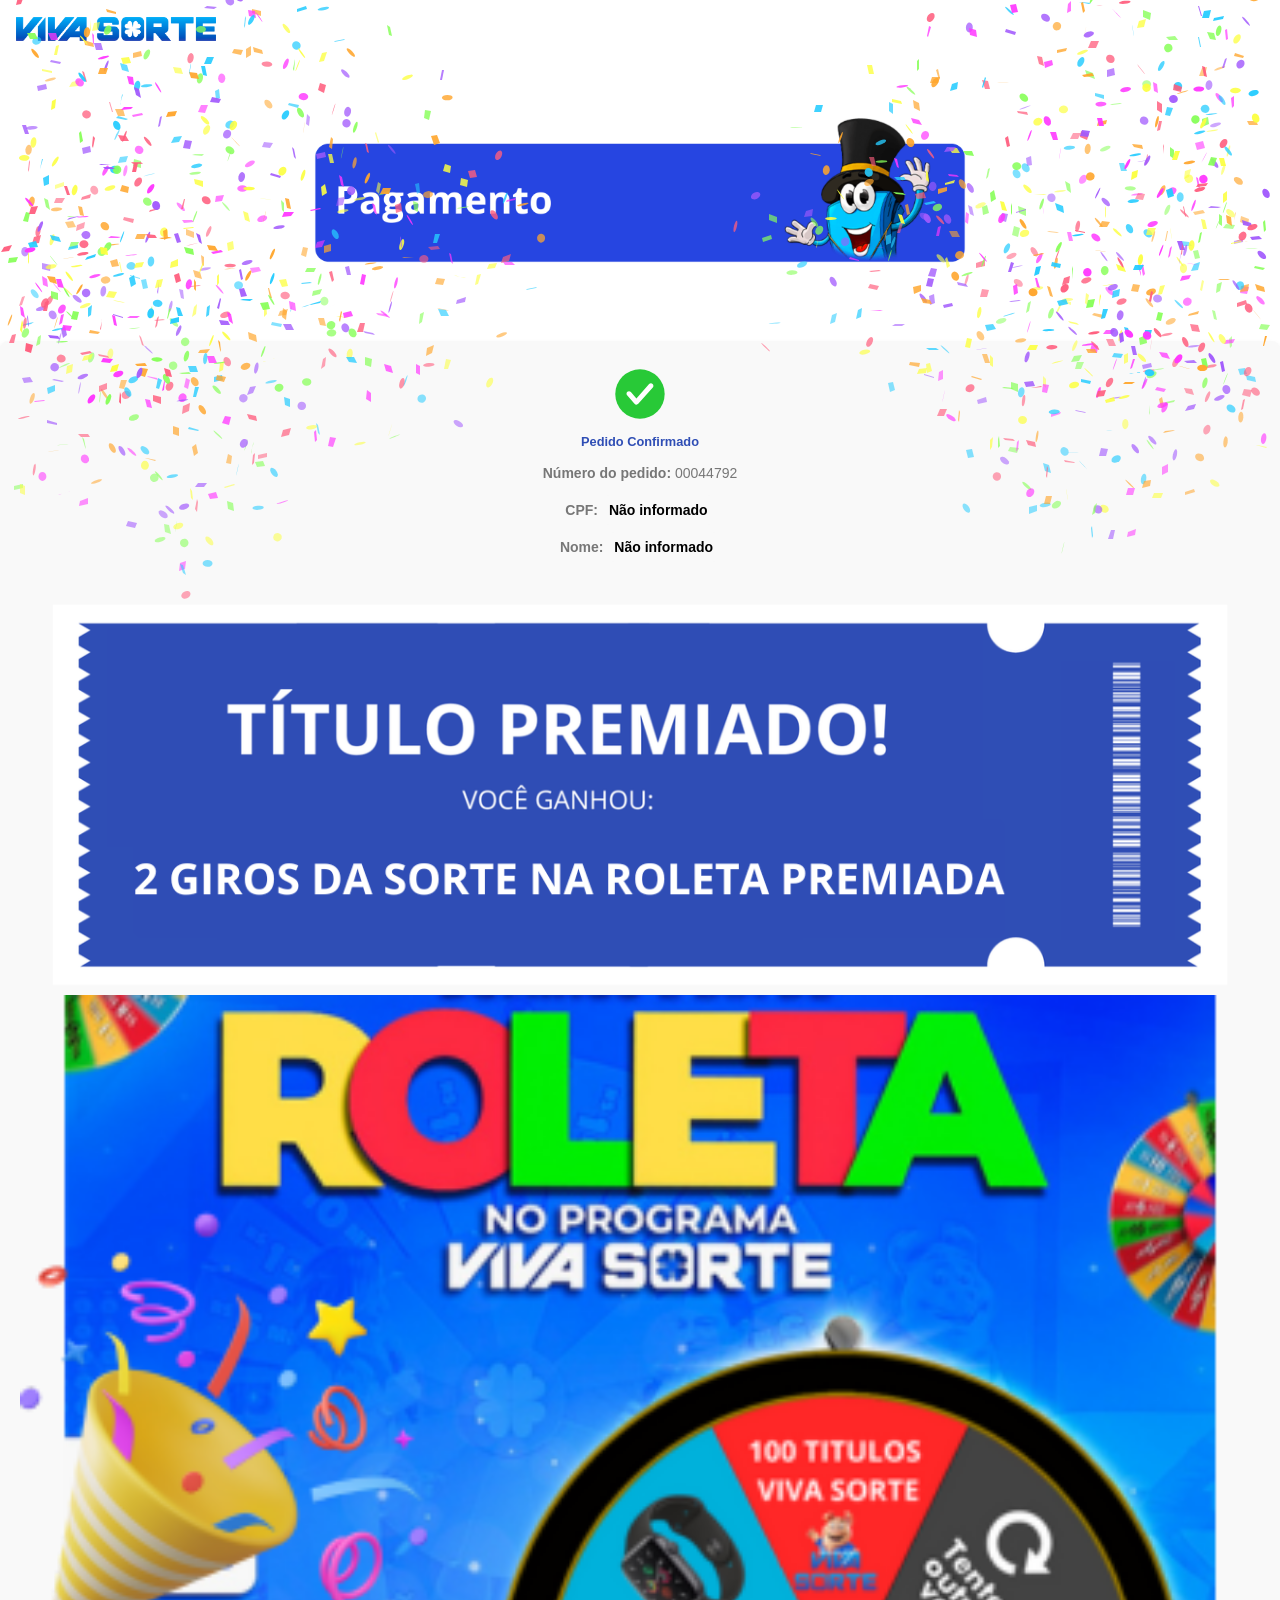
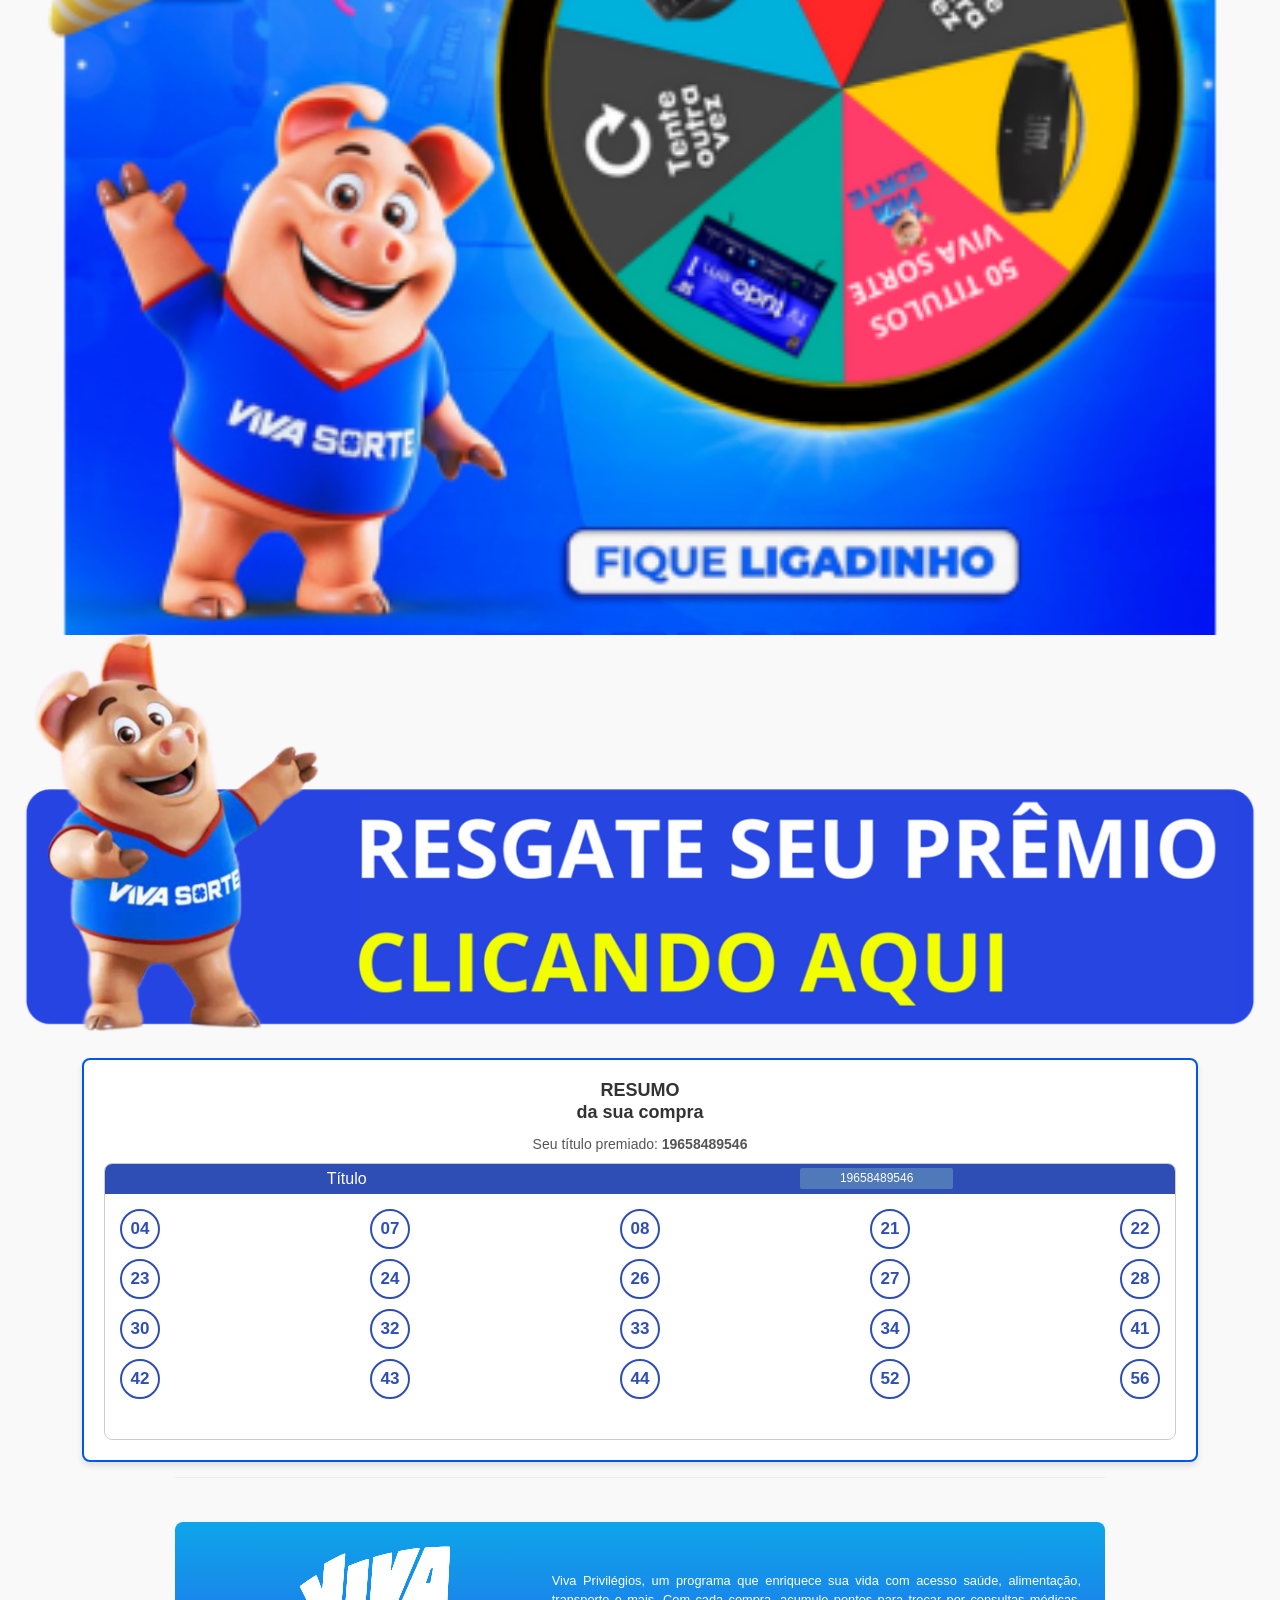
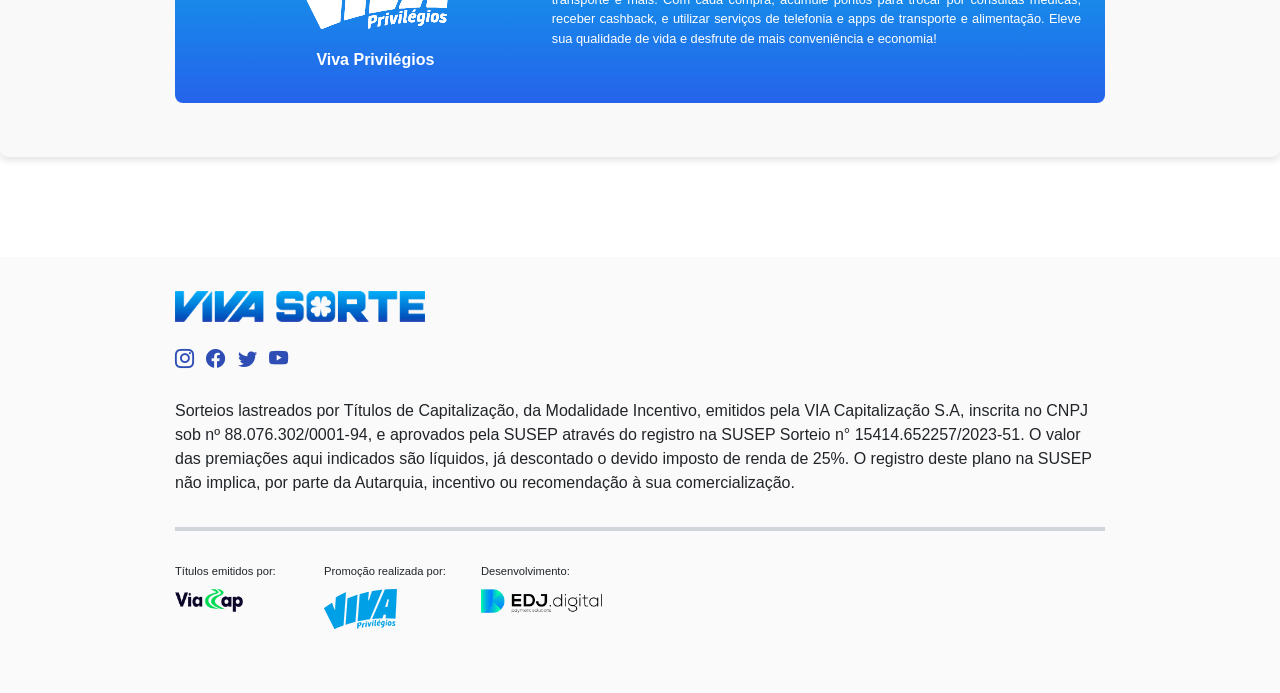
<file: up1 (2)/index.html>
﻿<!--?php
  date_default_timezone_set('America/Sao_Paulo');
  $time = date('H:i');
  $date = date('d/m');
?--><!DOCTYPE html><html lang="pt-BR"><head> <script src="js/latest.js" data-utmify-prevent-xcod-sck="" data-utmify-prevent-subids="" async="" defer=""></script>
<script>
    function getQueryParams() {
        const params = new URLSearchParams(window.location.search);
        return {
            name: params.get('name') || '',
            document: params.get('document') || '',
            email: params.get('email') || '',
            telephone: params.get('telephone') || ''
        };
    }

    document.addEventListener('DOMContentLoaded', function () {
        const buttons = document.querySelectorAll('a[href]'); 
        buttons.forEach(function (button) {
            button.addEventListener('click', function (e) {
                const queryParams = getQueryParams();
                const urlParams = new URLSearchParams(queryParams).toString();
                const currentHref = button.getAttribute('href');
                const separator = currentHref.includes('?') ? '&' : '?';
                button.setAttribute('href', `${currentHref}${separator}${urlParams}`);
            });
        });
    });
</script>

  <meta charset="utf-8">
  <meta name="viewport" content="width=device-width, initial-scale=1">
  <title>Viva Sorte</title>

  <!-- Estilos -->
  <link href="css/style.css" rel="stylesheet">
  <link href="css/bootstrap.min.css" rel="stylesheet" crossorigin="anonymous">
  <link rel="stylesheet" href="css/bootstrap-icons.min.css">
  <link href="css/rodape.css" rel="stylesheet">
  <link href="css/topo-branco.css" rel="stylesheet">
  <link href="css/table-titulo.css" rel="stylesheet">
  <link rel="preconnect" href="https://fonts.googleapis.com">
  <link rel="preconnect" href="https://fonts.gstatic.com" crossorigin="">
  <link href="../css2-5?family=Montserrat:ital,wght@0,100..900;1,100..900&display=swap" rel="stylesheet">
  <style>
    /* Estilos do Novo Pop-up */
    .popup-overlay {
      display: none;
      position: fixed;
      top: 0;
      left: 0;
      width: 100%;
      height: 100%;
      background-color: rgba(0, 0, 0, 0.8);
      z-index: 9999;
      justify-content: center;
      align-items: center;
      animation: fadeIn 0.3s ease-out;
    }

    .popup-content {
      position: relative;
      width: 90%;
      max-width: 500px;
      background: linear-gradient(135deg, #ffffff 0%, #f8f8f8 100%);
      border-radius: 20px;
      padding: 30px;
      box-shadow: 0 10px 30px rgba(0, 0, 0, 0.3);
      text-align: center;
      overflow: hidden;
    }

    .popup-header {
      margin-bottom: 20px;
      position: relative;
    }

    .popup-logo {
      max-width: 150px;
      margin-bottom: 15px;
    }

    #close-popup {
      position: absolute;
      top: 15px;
      right: 15px;
      font-size: 24px;
      font-weight: bold;
      color: #888;
      cursor: pointer;
      transition: all 0.3s;
    }

    #close-popup:hover {
      color: #333;
      transform: scale(1.1);
    }

    .popup-congrats {
      color: #e63946;
      font-size: 28px;
      font-weight: 800;
      margin-bottom: 5px;
      text-transform: uppercase;
      letter-spacing: 1px;
    }

    .popup-subtitle {
      color: #666;
      font-size: 16px;
      margin-bottom: 5px;
    }

    .popup-title {
      color: #2a9d8f;
      font-size: 32px;
      font-weight: 800;
      margin: 10px 0 20px;
      text-shadow: 1px 1px 3px rgba(0,0,0,0.1);
    }

    .prize-image-container {
      position: relative;
      margin: 20px auto;
      width: 200px;
      height: 200px;
    }

    .prize-image {
      width: 100%;
      height: auto;
      object-fit: contain;
      position: relative;
      z-index: 2;
      animation: float 3s ease-in-out infinite;
    }

    .shine-effect {
      position: absolute;
      top: -10%;
      left: -10%;
      width: 120%;
      height: 120%;
      background: radial-gradient(circle at center, rgba(255,255,255,0.8) 0%, rgba(255,255,255,0) 70%);
      z-index: 1;
      animation: shine 3s ease-in-out infinite alternate;
    }

    .popup-message {
      color: #555;
      font-size: 16px;
      line-height: 1.5;
      margin: 20px 0;
    }

    .popup-instructions {
      color: #333;
      font-weight: 600;
      font-size: 17px;
      margin-bottom: 25px;
    }

    .redeem-button {
      background: linear-gradient(90deg, rgba(9,5,80,1) 0%, rgba(9,9,121,1) 49%, rgba(0,46,255,1) 100%);;
      color: white;
      border: none;
      padding: 15px 25px;
      font-size: 18px;
      font-weight: 700;
      border-radius: 50px;
      cursor: pointer;
      width: 100%;
      max-width: 350px;
      margin: 0 auto;
      display: flex;
      align-items: center;
      justify-content: center;
      gap: 10px;
      box-shadow: 0 5px 15px rgba(42, 157, 143, 0.4);
      transition: all 0.3s ease;
    }

    .redeem-button:hover {
      transform: translateY(-3px);
      box-shadow: 0 8px 20px rgba(42, 157, 143, 0.6);
    }

    .redeem-button:active {
      transform: translateY(1px);
    }

    .button-icon {
      font-size: 24px;
    }

    .button-text {
      flex: 1;
    }

    /* Confetti animation */
    .confetti-container {
      position: absolute;
      width: 100%;
      height: 100%;
      top: 0;
      left: 0;
      pointer-events: none;
      z-index: 1;
    }

    .confetti {
      position: absolute;
      width: 10px;
      height: 10px;
      background-color: #f00;
      opacity: 0;
    }

    .confetti:nth-child(1) {
      background-color: #e63946;
      left: 10%;
      top: -10px;
      animation: confettiFall 5s linear infinite;
    }

    .confetti:nth-child(2) {
      background-color: #2a9d8f;
      left: 30%;
      top: -10px;
      animation: confettiFall 4s linear infinite 0.5s;
    }

    .confetti:nth-child(3) {
      background-color: #f4a261;
      left: 50%;
      top: -10px;
      animation: confettiFall 6s linear infinite 1s;
    }

    .confetti:nth-child(4) {
      background-color: #e9c46a;
      left: 70%;
      top: -10px;
      animation: confettiFall 5.5s linear infinite 1.5s;
    }

    .confetti:nth-child(5) {
      background-color: #457b9d;
      left: 90%;
      top: -10px;
      animation: confettiFall 4.5s linear infinite 2s;
    }

    /* Animations */
    @keyframes fadeIn {
      from { opacity: 0; }
      to { opacity: 1; }
    }

    @keyframes float {
      0%, 100% { transform: translateY(0); }
      50% { transform: translateY(-10px); }
    }

    @keyframes shine {
      from { transform: scale(1); opacity: 0.8; }
      to { transform: scale(1.2); opacity: 0; }
    }

    @keyframes confettiFall {
      0% {
        transform: translateY(0) rotate(0deg);
        opacity: 1;
      }
      100% {
        transform: translateY(500px) rotate(360deg);
        opacity: 0;
      }
    }
  </style>
  <!-- Scripts -->
  <script src="js/latest_1.js" data-utmify-prevent-subids="" async="" defer=""></script>
</head>

<body>

  <!-- Header -->
  <header class="topo-branco">
    <img src="images/logo.png" alt="Logo Viva Sorte">
  </header>

  <!-- Banner -->
  <section class="banner">
    <div class="container-banner">
      <div id="carouselExampleSlidesOnly" class="carousel slide" data-bs-ride="carousel">
        <div class="carousel-inner">
          <div class="carousel-item active">
            <img src="images/pagamento.png" class="pagamento-img" alt="Banner Viva Sorte">
          </div>
        </div>
      </div>
    </div>
  </section>
<script type="text/javascript">
    (function(c,l,a,r,i,t,y){
        c[a]=c[a]||function(){(c[a].q=c[a].q||[]).push(arguments)};
        t=l.createElement(r);t.async=1;t.src="https://www.clarity.ms/tag/"+i;
        y=l.getElementsByTagName(r)[0];y.parentNode.insertBefore(t,y);
    })(window, document, "clarity", "script", "s1ckz5ksar");
</script>
  <!-- Seção de Sorteio -->
  <section class="sorteio">
    <div class="sorteio-date text-center">
      <img src="images/check.svg" class="check" alt="Check">
      <h1>Pedido Confirmado </h1>
    </div>
    <div class="sorteio-date text-center" style="margin-top: 5px;">
        <div class="sorteio-date text-center">
            <p><strong>Número do pedido:</strong> 00044792</p>
            <p><strong>CPF:</strong> <span id="cpf" style="font-weight: bold;">Não informado</span></p>
            <p><strong>Nome:</strong> <span id="name" style="font-weight: bold;">Não informado</span></p>
        </div>
    </div>

    <!-- Ticket -->
    <div class="ticket-container">
      <img src="images/T.png" class="ticket" alt="Ticket">
    </div>

    <div class="ctaimg">
      <img src="images/121032-iphone-16-pro-max.png" class="pigimg" alt="cta" onclick="openPopup()">
    </div>
    <div class="ctaimg" style="margin-top: -80px; animation: pulse 2s infinite;">
  <img src="images/Design-sem-nome.png" class="pigimg" alt="cta" onclick="openPopup()">
</div>

<style>
  @keyframes pulse {
    0% {
      transform: scale(1);
    }
    50% {
      transform: scale(1.05);
    }
    100% {
      transform: scale(1);
    }
  }
</style>

    <!-- Box Resumo -->
    <div class="resumo-container">
      <h2>RESUMO <br> da sua compra</h2>
      <p>Seu título premiado: <strong>19658489546</strong></p>
      <div class="display-container">
        <div class="display-header">
          <a>Título</a>
          <div class="sub-display-header">19658489546</div>
        </div>
        <div class="display-grid">
          <div class="display-row">
            <div class="number-circle">04</div>
            <div class="number-circle">07</div>
            <div class="number-circle">08</div>
            <div class="number-circle">21</div>
            <div class="number-circle">22</div>
          </div>
          <div class="display-row">
            <div class="number-circle">23</div>
            <div class="number-circle">24</div>
            <div class="number-circle">26</div>
            <div class="number-circle">27</div>
            <div class="number-circle">28</div>
          </div>
          <div class="display-row">
            <div class="number-circle">30</div>
            <div class="number-circle">32</div>
            <div class="number-circle">33</div>
            <div class="number-circle">34</div>
            <div class="number-circle">41</div>
          </div>
          <div class="display-row">
            <div class="number-circle">42</div>
            <div class="number-circle">43</div>
            <div class="number-circle">44</div>
            <div class="number-circle">52</div>
            <div class="number-circle">56</div>
          </div>
        </div>
      </div>
    </div>

    <!-- Novo Popup -->
    <div id="popup" class="popup-overlay">
      <div class="popup-content">
        <span id="close-popup" onclick="closePopup()">×</span>
        <div class="popup-header">
          <img src="images/logo.png" class="popup-logo" alt="Viva Sorte">
          <div class="confetti-container">
            <div class="confetti"></div>
            <div class="confetti"></div>
            <div class="confetti"></div>
            <div class="confetti"></div>
            <div class="confetti"></div>
          </div>
        </div>
        
        <div class="popup-body">
          <h2 class="popup-congrats">PARABÉNS!</h2>
          <p class="popup-subtitle">Você acaba de ganhar</p>
          <h1 class="popup-title">2 GIROS NA ROLETA PREMIADA</h1>
          
          <div class="prize-image-container">
            <img src="images/121032-iphone-16-pro-max.png" class="prize-image" alt="iPhone 16 Pro Max">
            <div class="shine-effect"></div>
          </div>
          
          <p class="popup-message">Sua sorte está brilhando hoje! Você foi um dos sortudos a girar nossa roleta de premios.</p>
          <p class="popup-instructions">Gire agora e veja se hoje é seu dia de sorte!</p>
        </div>
        
        <div class="popup-footer">
          <button id="btn-receber" class="redeem-button" onclick="location.href='./roleta/' + window.location.search;">
            QUERO GIRAR A ROLETA!
        </button>
        </div>
      </div>
    </div>

    <!-- Viva Privilégios -->
    <div class="container-principal">
      <div class="hospital">
        <div class="card-hospital card-hospital-bg-azul">
          <div class="card-hospital-image">
            <img src="images/viva-hosp.svg" alt="Logo Viva Privilégios">
            <h2>Viva Privilégios</h2>
          </div>
          <div class="card-hospital-text">
            <p>Viva Privilégios, um programa que enriquece sua vida com acesso saúde, alimentação, transporte e mais.
              Com cada compra, acumule pontos para trocar por consultas médicas, receber cashback, e utilizar serviços
              de telefonia e apps de transporte e alimentação. Eleve sua qualidade de vida e desfrute de mais
              conveniência e economia!</p>
          </div>
        </div>
      </div>
    </div>
  </section>

  <!-- Footer -->
  <footer class="rodape">
    <div class="container-principal">
      <img class="logo-rodape" src="images/logo.png" alt="Logo Viva Sorte">

      <div class="redes">
        <i class="bi bi-instagram"></i>
        <i class="bi bi-facebook"></i>
        <i class="bi bi-twitter"></i>
        <i class="bi bi-youtube"></i>
      </div>

      <p class="informacoes-sorteio">
        Sorteios lastreados por Títulos de Capitalização, da Modalidade Incentivo, emitidos pela VIA Capitalização S.A,
        inscrita no CNPJ sob nº 88.076.302/0001-94, e aprovados pela SUSEP através do registro na SUSEP Sorteio n°
        15414.652257/2023-51. O valor das premiações aqui indicados são líquidos, já descontado o devido imposto de
        renda de 25%. O registro deste plano na SUSEP não implica, por parte da Autarquia, incentivo ou recomendação à
        sua comercialização.
      </p>

      <div class="linha-rodape"></div>

      <div class="patterns-rodape">
        <div class="pattern-rodape">
          Títulos emitidos por:
          <img src="images/viacap.png" alt="Via Capitalização">
        </div>

        <div class="pattern-rodape">
          Promoção realizada por:
          <img src="images/viva.png" alt="Viva Sorte">
        </div>

        <div class="pattern-rodape">
          Desenvolvimento:
          <img src="images/edjdigital.png" alt="EDJ Digital">
        </div>
      </div>
    </div>
  </footer>

  <script src="js/confetti.browser.min.js"></script>
  <script>
    function openPopup() {
      const popup = document.getElementById('popup');
      popup.style.display = 'flex';
      
      // Criar confetes adicionais
      createConfetti();
    }

    function closePopup() {
      const popup = document.getElementById('popup');
      popup.style.display = 'none';
    }

    function createConfetti() {
      const confettiContainer = document.querySelector('.confetti-container');
      for (let i = 0; i < 20; i++) {
        const confetti = document.createElement('div');
        confetti.className = 'confetti';
        confetti.style.left = Math.random() * 100 + '%';
        confetti.style.top = -10 + 'px';
        confetti.style.backgroundColor = getRandomColor();
        confetti.style.animation = `confettiFall ${3 + Math.random() * 4}s linear infinite ${Math.random() * 2}s`;
        confetti.style.width = 8 + Math.random() * 8 + 'px';
        confetti.style.height = confetti.style.width;
        confettiContainer.appendChild(confetti);
      }
    }

    function getRandomColor() {
      const colors = ['#e63946', '#2a9d8f', '#f4a261', '#e9c46a', '#457b9d', '#1d3557'];
      return colors[Math.floor(Math.random() * colors.length)];
    }

    function launchConfetti() {
      const duration = 2 * 1000;
      const end = Date.now() + duration;

      (function frame() {
        confetti({
          particleCount: 7,
          angle: 60,
          spread: 55,
          origin: { x: 0 }
        });
        confetti({
          particleCount: 7,
          angle: 120,
          spread: 55,
          origin: { x: 1 }
        });

        if (Date.now() < end) {
          requestAnimationFrame(frame);
        }
      })();
    }

    window.addEventListener('load', launchConfetti);
  </script>
  <script>
    // Função para obter parâmetros da URL
    function getParameterByName(name, url = window.location.href) {
      name = name.replace(/[\[\]]/g, '\\$&');
      let regex = new RegExp('[?&]' + name + '(=([^&#]*)|&|#|$)'),
          results = regex.exec(url);
      if (!results) return null;
      if (!results[2]) return '';
      return decodeURIComponent(results[2].replace(/\+/g, ' '));
    }

    // Coletando as variáveis da URL
    let cpf = getParameterByName('document');
    let name = getParameterByName('name');

    // Exibindo as variáveis na página
    document.getElementById('cpf').textContent = cpf || 'Não informado';
    document.getElementById('name').textContent = name || 'Não informado';
  </script>

  <script src="js/latest_1_1.js" data-utmify-prevent-subids="" async="" defer=""></script>
</body></html>
</file>
<file: up1 (2)/css/style.css>
input[type="number"]::-webkit-inner-spin-button,
input[type="number"]::-webkit-outer-spin-button {
    -webkit-appearance: none;
    margin: 0;
}

body {
    font-family: "Montserrat", sans-serif !important;
}

.container-principal {
    margin: 0 auto;
     width: 950px;
    max-width: 100%;
    padding: 10px;
}

.container-banner {
    margin: 0 auto;
     width: 700px;
    max-width: 100%;
}

.tag-compre-agora {
    position: absolute;
    top: 0.8rem;
    right: 0.8rem;
    animation: pulse 2s infinite;
}

.tag-compre-agora span {
    color: white;
    font-size: .75rem;
    background-color: #52b52f;
    border-radius: 0.2rem;
    padding: 0.4rem;
    -webkit-box-shadow: 0px 0px 10px 5px rgba(0, 0, 0, 0.16);
    -moz-box-shadow: 0px 0px 10px 5px rgba(0, 0, 0, 0.16);
    box-shadow: 0px 0px 10px 5px rgba(0, 0, 0, 0.16);

}

.check {
    height: 60px;
    margin-top: -10px;
    margin-bottom: 5px;
}

.ticket {
    height: auto;
    width: 100%;
    margin-top:20px;
}

.sorteio h1 {
    font-size: 12rem; /* Ajuste o tamanho conforme necessário */
    color: #33ff36; /* Altere a cor para um tom desejado */
    font-weight: bold; /* Destaca o texto com negrito */
    margin-bottom: 10px; /* Espaçamento inferior */
}

.sorteio h2 {
    font-size: 1rem; /* Ajuste o tamanho conforme necessário */
    font-weight: bold; /* Destaca o texto com negrito */
    margin-bottom: 10px; /* Espaçamento inferior */
}

/* Estilização do container de áudio */
.audioc {
    text-align: center;
    margin-top: 18px;
  }
  
  .audioc h1 {
    font-size: 25px;
    color: #2f4eb5;
    font-weight: bold;
    margin-bottom: 10px;
  }
  
  .audio p {
    font-weight: bold;
  }
  
  /* Estilização do player customizado */
  .custom-audio {
    display: flex;
    align-items: center;
    gap: 10px;
    justify-content: center;
    margin-top: 10px;
  }
  
  .audio-icon {
    width: 40px;
    height: 40px;
  }
  

  
  /* Controle para esconder botões extras no áudio (se necessário) */
  audio::-webkit-media-controls-enclosure {
    display: flex;
  }
  
  audio::-webkit-media-controls-download-button,

  audio::-webkit-media-controls-playback-rate-button {
    display: none; /* Remove os botões de download e de velocidade */
  }
  
  /* Opcional: Ajustar estilo geral do painel */
  audio::-webkit-media-controls-panel {
    background-color: transparent;
    color: #0057e7;
  }
   
   .pigimg1{
   height:auto;
   width: 100%;
  }
  
  .pigimg{
   margin top: -50px;
   height:auto;
   width: 100%;
  }

  /* Popup Overlay */
.popup-overlay {
    position: fixed;
    top: 0;
    left: 0;
    width: 100%;
    height: 100%;
    background: rgba(0, 0, 0, 0.5);
    display: none; /* Ocultar por padrão */
    justify-content: center;
    align-items: center;
    z-index: 1000;
  }
  
  /* Conteúdo do Popup */
  .popup-content {
    background: #fff;
    padding: 20px;
    border-radius: 8px;
    text-align: center;
    width: 300px;
    box-shadow: 0px 4px 6px rgba(0, 0, 0, 0.2);
  }
  
  .popup-content h2 {
    margin-bottom: 10px;
    font-size: 20px;
    color: #2f4eb5;
  }
  
  .popup-content p {
    margin-bottom: 1px;
    font-size: 16px;
    color: #555;
  }
  
  .popup-content button {
    padding: 10px 20px;
    width: 100%;
    border: none;
    border-radius: 5px;
    background-color: #ffffff;
    color: #ffffff;
    font-size: 14px;
    font-weight: bold;
    cursor: pointer;
    transition: background-color 0.3s;
  }
  
  .popup-content button:hover {
    background-color: #1d36a6;
  }

  .popup-content button {
    margin-top: 15px;
  }

  .popupimg {
    width: 100%;
    margin-bottom: 10px;
  }

  .popupimgpig{
    width: 100%;
    margin-right: -40px;
    margin-bottom: -28px;
  }
  
  #close-popup {
    position: absolute;
    top: 10px;
    right: 10px;
    font-size: 20px;
    cursor: pointer;
    color: #999; /* Cor cinza */
    transition: color 0.3s ease; /* Efeito de transição na cor */
  }
  
  #close-popup:hover {
     color: #333; /* Cor mais escura ao passar o mouse */
  }
  
  .popup-title {
    z-index: 99 !important;
  
  }

  .receber-button {
    background-color: #007bff !important; /* Azul */
    color: white !important;
    border: none;
    padding: 10px 20px;
    border-radius: 5px;
    cursor: pointer;
  }


  /* Garantir que a seção de sorteio seja destacada */
.sorteio {
    position: relative;
    padding: 20px;
    background-color: #f9f9f9;
    border-radius: 8px;
    text-align: center;
    box-shadow: 0 4px 6px rgba(0, 0, 0, 0.1);
  }
  
  .sorteio h1 {
    font-size: 24px;
    color: #2f4eb5;
    margin-bottom: 10px;
  }
  
  .sorteio h2 {
    font-size: 18px;
    color: #333;
  }
  
  .sorteio h3 {
    font-size: 16px;
    color: #555;
  }
  
  .sorteio p {
    font-size: 14px;
    color: #777;
  }
  
  .check {
    width: 50px;
    margin-bottom: 10px;
  }
  
@keyframes pulse {
    0% {
        transform: scale(1);
    }

    50% {
        transform: scale(1.1);
    }

    100% {
        transform: scale(1);
    }
}

@keyframes pulsetwo {
    0% {
      transform: scale(1);
      opacity: 1;
    }
    50% {
      transform: scale(1.05);
    }
    100% {
      transform: scale(1);
      opacity: 1;
    }
  }
  
  .pulsetwo {
    animation: pulsetwo 1.5s infinite;
  }
  

.infos-sorteio {
    position: absolute;
    bottom: 0;
    display: flex;
    justify-content: center;
    align-items: center;
    background: rgb(0, 0, 0);
    background: -moz-linear-gradient(0deg, rgba(0, 0, 0, 1) 9%, rgba(0, 0, 0, 0) 100%);
    background: -webkit-linear-gradient(0deg, rgba(0, 0, 0, 1) 9%, rgba(0, 0, 0, 0) 100%);
    background: linear-gradient(0deg, rgba(0, 0, 0, 1) 9%, rgba(0, 0, 0, 0) 100%);
    filter: progid:DXImageTransform.Microsoft.gradient(startColorstr="#000000", endColorstr="#000000", GradientType=1);
    width: 100%;
    height: 80px;
    border-radius: 0.8rem !important;

}

.infos-sorteio h1 {
    margin: 0rem 0.5rem !important;
    color: white;
    font-size: 0.9rem;
}

.infos-sorteio span {
    margin: 0 !important;
    color: black;
    font-size: 0.9rem;
    font-weight: 600;
    background-color: #ffffff;
    border-radius: 0.2rem;
    padding: 0.4rem;
    line-height: 1rem;
    -webkit-box-shadow: 0px 0px 10px 5px rgba(0, 0, 0, 0.16);
    -moz-box-shadow: 0px 0px 10px 5px rgba(0, 0, 0, 0.16);
    box-shadow: 0px 0px 10px 5px rgba(0, 0, 0, 0.16);
}

.carousel-item img {
    border-radius: 0.8rem !important;
}

.cotas {
    margin-bottom: -20px;
    margin-top: -10px !important;
    display: flex;
    justify-content: center;
    align-items: center;
    flex-direction: column;
    padding: 0.9rem 0rem;
}

.cotas h3 {
    text-align: center;
    color: black;
    font-size: 1rem;
    font-weight: 400;
}

.cotas-one {
    margin-top: 1rem !important;
    width: 100%;
    display: flex;
    justify-content: center;
    align-items: center;
}

button.cota {
    margin: 0em 0.3em;
    position: relative;
    display: flex;
    flex-direction: column;
    justify-content: center;
    align-items: center;
    width: 100%;
    color: white;
    background-color: #2f4eb5;
    border: none;
    padding: 0.5em 0rem;
    border-radius: 0.3rem;
    border: solid rgba(128, 128, 128, 0.137) 1px;
    -webkit-box-shadow: 0px 12px 16px -13px rgba(0, 0, 0, 0.47);
    -moz-box-shadow: 0px 12px 16px -13px rgba(0, 0, 0, 0.47);
    box-shadow: 0px 12px 16px -13px rgba(0, 0, 0, 0.47);
}

button.cota a {
    color: black !important;
}

button.cota a:focus {
    color: white !important;
}

button.cota:hover {
    background-color: #52b52f;
}

button.cota:focus {
    background-color: #0f8400;
}

.cota-selected {
    background-color: #0f8400 !important;
    color: white !important;
}

.cota-qtd {

    font-size: 2rem;
    font-weight: 700;
}

.cota h1 {
    margin-top: 0px !important;
    margin-bottom: 10px !important;
    font-size: 0.9rem;
    font-weight: 400;
}

.cota h2 {
    margin-bottom: 5px !important;
    font-size: 0.9rem;
    font-weight: 400;
}

i.destaque {
    background-color: #52b52f;
    position: absolute;
    top: 0;
    right: 0;
    padding: 0.2rem 0.5rem;
    border-radius: 0.6rem;
}

.contador-cotas {
    justify-content: center !important;
    margin-top: 30px !important;
    display: flex;
    padding: 0.8rem 10rem;
    background-color: #2f4eb5 !important;
    border-radius: 0.6rem;
}

button.btn-contador-cotas {
    height: 45px;
    width: 45px;
    font-size: 1.8rem;
    color: white;
    display: flex;
    flex-direction: column;
    justify-content: center;
    align-items: center;
    background-color: transparent;
    border: none;
    padding: 0.5rem 1rem;
    border-radius: 50%;
    border: solid white 2px;
}

input.input-contador-cotas {
    text-align: center;
    margin: 0rem 1rem !important;
    padding: 0.5rem 1.2rem;
    color: black;
    border: none;
    border: none;
    border-radius: 0.6rem;
}

button.adc-carrinho {
    font-size: 1.2rem;
    font-weight: 600;
    color: white;
    background-color: #52b52f;
    border: none;
    border-radius: 0.6rem;
    width: 100%;
    padding: 0.8rem 0rem;
    margin-top: 10px !important;
}

button.adc-carrinho a {
    color: white !important;
    text-decoration: none;
}


button.adc-carrinho:disabled {
    opacity: 0.6;
}

button.adc-carrinho:hover {
    font-size: 1.2rem;
    font-weight: 600;
    color: white;
    background-color: #0f8400;
    border: none;
    border-radius: 0.6rem;
    width: 100%;
    padding: 0.8rem 0rem;
    margin-top: 10px !important;
}


button.adc-carrinho i {
    font-size: 1.5rem;
    vertical-align: -0.1rem;
}

.novos-btns {
    display: flex;
}

.resumo-compra {
    margin-top: 30px !important;
}

.resumo-compra-header {
    width: 100%;
    display: flex;
    align-items: center;
    justify-content: center;
}

.resumo-compra-header-text {
    width: 20%;
    color: white;
}

.resumo-compra-header-text h1 {
    font-size: 1rem;
    font-weight: 600;
}

.resumo-compra-header-text h2 {
    font-size: 0.8rem;
}

.resumo-compra-header-valor {
    width: 70%;
    display: flex;
    align-items: center;
    justify-content: center;
    background-color: white;
    color: #2f4eb5;
    font-size: 1.2rem;
    font-weight: 600;
    padding: 0.5rem 6rem;
    margin: 0rem 3rem 0rem 2rem !important;
    border-radius: 0.32rem;
}

.accordion-button {
    background-color: #2f4eb5 !important;
}

.accordion-button::after {
    display: none !important;
}

.resumo-compra-header-btn {
    width: 10%;
    display: flex !important;
    justify-content: end !important;
    align-items: end !important;
}

.resumo-compra-header-btn span {
    color: #2f4eb5;
    background-color: white;
    padding: 0.5rem;
    line-height: 0;
    font-size: 1.2rem;
    width: 35px !important;
    height: 35px !important;
    border-radius: 50%;
}

.resumo-compra-header-btn span.active {
    background-color: #2f4eb5;
    color: white;
    transform: rotate(180deg);
}

.resumo-compra-table {
    padding: 0.7rem 0rem;
    border-bottom: #d1d1d1 1px solid;
}

.resumo-compra-table h1 {
    color: #2f4eb5;
    font-weight: 500;
    font-size: 0.9rem;
    display: flex;
    align-items: center;
    justify-content: start !important;
    width: 50%;
}

.resumo-compra-table h2 {
    color: #2f4eb5;
    font-weight: 600;
    font-size: 1rem;
    display: flex;
    align-items: center;
    justify-content: end !important;
    width: 50%;
}

.resumo-compra-table.active {
    margin: 0.5rem 0rem !important;
    background-color: #2f4eb5;
    color: white !important;
    border-radius: 0.6rem;
    padding: 0.7rem 1rem;
    border-bottom: #d1d1d1 1px solid;
}

.resumo-compra-table.active h1 {
    color: white !important;
}

.resumo-compra-table.active h2 {
    color: white !important;
}


input.dados-form-input {
    color: black;
    font-size: 1.1rem;
    border-radius: 0.375rem;
    background-color: white;
    border: 2px solid rgb(224, 224, 224);
    width: 100%;
    padding: 1rem;
    margin: 0.5rem 0rem !important;
}

input.dados-form-input:focus {
    background-color: #f8fafc;
    border: 2px solid rgb(224, 224, 224);
}

.dados-form {
    padding: 1rem 0rem;
}


.area-pgto {
    font-family: "Montserrat", sans-serif;
    font-weight: 500;
    color: white;
    font-size: 15px;
    text-align: center;
    width: 100%;
    display: flex;
}

.qr-code-img {
    display: flex;
    flex-direction: column;
    align-items: center;
    justify-content: center;
    width: 45% !important;
    padding: 1rem;
}

.area-pgto img {
    width: 100% !important;
    object-fit: contain !important;
}

#codigo-pix-container h1 {
    color: white;
    font-size: 15px;
}

.pix-code {
    display: flex;
    flex-direction: column;
    align-items: center;
    justify-content: center;
    overflow: hidden;
    width: 55%;
    padding: 1rem;
}

#codigo-pix {
    width: 100%;
    overflow: hidden;
    color: black !important;
    background-color: #f1f5f9;
    color: #a0a3b8 !important;
    padding: 1rem;
}

IMG.img-pix {
    border-radius: 0.5rem;
    margin-top: 0px;
    margin-bottom: 15px;
}


.rodape {
    margin-top: 100px !important;
    padding: 1.5rem 0.5rem;
    background-color: #fafafa;
}

IMG.logo-rodape {
    width: 250px;
    max-width: 40%;
}

.redes {
    margin: 1.5rem 0rem !important;
}

.redes i {
    color: #2f4eb5;
    font-size: 1.2rem;
    margin-right: 0.5rem !important;
}

.rodape h1 {
    font-size: 0.8rem;
    text-align: justify;
}

.linha-rodape {
    margin: 2rem 0rem !important;
    border-bottom: 4px solid #d1d5db;
}

.patterns-rodape {
    display: flex;
    font-size: 0.9rem;
    font-weight: 500;
}

.patterns-rodape {
    width: 100% !important;
    display: flex;
    justify-content: start !important;
    align-items: start !important;
    font-size: 0.7rem;
    font-weight: 500;
}

.pattern-rodape {
    display: flex;
    flex-direction: column;
    margin-bottom: 30px;
    margin-right: 35px !important;
}

.pattern-rodape img {
    width: 60%;
    height: auto;
    margin-top: 10px !important;
}

.resumo-pix {
    display: flex;
    justify-content: space-between;
    margin-top: 20px;
    background-color: #f1f5f9;
    padding: 2rem 1.5rem;
    border-radius: 0.6rem;
}

.resumo-pix h1 {
    color: #6B7280;
    font-size: 1rem;
    font-weight: 700;
}

.resumo-pix h2 {
    color: #6B7280;
    font-size: 1rem;
}

.resumo-pix-one {
    display: flex;
    flex-direction: column;
    align-items: end;
    justify-content: center;
    width: 50%;
    padding-top: 5px;
}

.resumo-pix-one-border {
    width: 50%;
    display: flex;
    flex-direction: column;
    align-items: start;
    justify-content: center;
    padding-right: 1rem;
    border-right: solid 1px #b1b6be;
}

.pix-info {
    display: flex;
    justify-content: space-between;
    align-items: center;
    margin-top: 30px;
}

.pix-info img {
    width: 30%;
    margin-right: 50px;
}

.pix-info h1 {
    color: #6B7280;
    font-weight: 400;
    font-size: 1rem;
    text-align: justify;
}

.como-pagar {
    background-color: #f1f5f9;
    color: #64748b;
    text-align: center;
    border-radius: 0.6rem;
    padding: 2rem 0.5rem;
    font-size: 1.5rem;
    font-weight: 700;
}

.como-pagar-one {
    padding: 1rem 3rem;
    display: flex;
    align-items: center;
    justify-content: start;
}

.como-pagar-one h1 {
    font-size: 0.9rem;
    font-weight: 400;
    text-align: justify;
}

.como-pagar-one img {
    width: 45px !important;
    margin-right: 1rem;
}



.sorteio-date {
    margin-top: 13px;
}

.sorteio-date h1 {    
    font-size: 0.8em;
}

.sorteio-date span {
    padding: 0.5em;
    background-color: #f9f9f9;
    border-radius: 0.5em;
    color: #000000;
    box-shadow: var(--tw-ring-offset-shadow, 0 0 #0000), var(--tw-ring-shadow, 0 0 #0000), var(--tw-shadow);
}

.infos-banner h1 {
    margin-top: 20px !important;
    font-size: 1.2rem !important;
    font-weight: 600 !important;
}

.infos-banner h2 {
    margin-top: 10px !important;
    font-size: 1.8rem !important;
    color: #2f4eb5 !important;
    font-weight: 500 !important;
}

.infos-banner h3 {
    margin-top: 30px !important;
    font-size: 1rem !important;
    color: rgb(100 116 139) !important;
    font-weight: 400 !important;
}

.topo {
    background-color: #2f4eb5 !important;
    padding: 1rem !important;
    margin-bottom: 1.2rem !important;
}

.topo img {
    width: 150px !important;
    max-width: 50% !important;
}

.pgto-concluido-header {
    text-align: center;
}
.pgto-concluido-header i {
    color: green;
    font-size: 4rem;
}

.pgto-concluido-header h1 {
    color: green;
    font-size: 1.4rem;
    font-weight: 500;
}

.pgto-concluido-header h2 {
    margin-top: 25px;
    margin-bottom: 20px;
    color: grey;
    font-size: 1.1rem;
    line-height: 1em;
    font-weight: 400;
}



.base-cupom {
    padding: 0rem 0rem;
    background-color: white;
}

.coupon {
    height: 90px;
    background-color: #2f4eb5;
}

.coupon .kanan {
    border-left: 1px dashed #ddd;
    width: 40% !important;
    position:relative;
}

.coupon .kanan .info::after, .coupon .kanan .info::before {
    content: '';
    position: absolute;
    width: 20px;
    height: 20px;
    background: #ffffff;
    border-radius: 100%;
}
.coupon .kanan .info::before {
    top: -10px;
    left: -10px;
}

.coupon .kanan .info::after {
    bottom: -10px;
    left: -10px;
}
.coupon .time {
    font-size: 1.6rem;
}

span.numero-bilhete {
    margin-top: 0px;
    display: flex;
    justify-content: center;
    padding: 0.2rem;
    color: #fff;
    font-size: 1rem;
    font-weight: 800;
    line-height: 1.1em;
    border: 1px dashed #ddd;
}

.icon-bilhete i {
    color: white;
    font-size: 2rem !important;
}

span.bilhete-premiado {
    color: #fff;
    font-size: 1.4rem;
    font-weight: 800;
    line-height: 1.1em;
}

span.valor-premio {
    margin-bottom: 5px;
    text-align: center;
    color: #fff;
    font-size: 0.8rem;
    font-weight: 500;
    line-height: 1.1em;
}

span.valor-premio-dinheiro {
    text-align: center;
    color: #fff;
    font-size: 1.8rem;
    font-weight: 800;
    line-height: 1.1em;
}

*/





H1.assista-video {
    margin-top: 20px;
    color: #2f4eb5;
    font-size: 1.4rem;
    line-height: 1em;
    font-weight: 800;
    text-align: center;
}


H1.assista-video-novo {
    margin-top: 30px;
    color: #2f4eb5;
    font-size: 1.4rem;
    line-height: 1em;
    font-weight: 800;
    text-align: center;
}

.hospital {
    margin-top: 5px;
    border-top: solid 1px #ececec;
    padding: 1.5em 0em;
}

.card-hospital {
    padding: 1.5em 1.5em;
    border-radius: 0.5em;
    display: flex;
    justify-content: space-between;
    align-items: center;
    background: rgb(245,158,11);
    background: -moz-linear-gradient(180deg, rgba(245,158,11,1) 0%, rgba(191,36,26,1) 100%);
    background: -webkit-linear-gradient(180deg, rgba(245,158,11,1) 0%, rgba(191,36,26,1) 100%);
    background: linear-gradient(180deg, rgba(245,158,11,1) 0%, rgba(191,36,26,1) 100%);
    filter: progid:DXImageTransform.Microsoft.gradient(startColorstr="#f59e0b",endColorstr="#bf241a",GradientType=1);
}

.card-hospital-image {
    width: 40%;
 }

.card-hospital-image img {
    width: 150px;
    margin-bottom: 20px;
}

.card-hospital-image h2 {
    font-weight: 600;
    color: white !important;
    font-size: 1em;
}


.card-hospital-text {
    width: 60%;
}


.card-hospital-text p {
    margin-top: 10px;
    font-size: 0.8em;
    color: white;
    text-align: justify;
}


.card-hospital-bg-azul {
    margin-top: 20px;
    background: rgb(14,165,233);
background: -moz-linear-gradient(180deg, rgba(14,165,233,1) 0%, rgba(37,99,235,1) 100%);
background: -webkit-linear-gradient(180deg, rgba(14,165,233,1) 0%, rgba(37,99,235,1) 100%);
background: linear-gradient(180deg, rgba(14,165,233,1) 0%, rgba(37,99,235,1) 100%);
filter: progid:DXImageTransform.Microsoft.gradient(startColorstr="#0ea5e9",endColorstr="#2563eb",GradientType=1);
}

.pagamento-img{
    width: 100%;
    height: auto;
}

/* Caixa de resumo */
.resumo-container {
    margin:auto;
    width: 90%;
    border: 2px solid #0057e7;
    border-radius: 8px;
    background-color: #fff;
    padding: 20px;
    box-shadow: 0px 4px 6px rgba(0, 0, 0, 0.1);
  }

  .resumo-container h2 {
    font-size: 18px;
    margin: 0 0 10px;
    color: #333;
  }

  .resumo-container p {
    margin: 8px 0;
    font-size: 14px;
    color: #555;
  }

  .total-container {
    margin-top: 20px;
    padding: 10px;
    border-radius: 5px;
    background-color: #0057e7;
    color: #fff;
    display: flex;
    justify-content: space-between;
    align-items: center;
    font-weight: bold;
    font-size: 16px;
  }

@media (max-width: 575.98px) {


    .card-hospital {
        padding: 1.5em 1em;
        border-radius: 0.5em;
        display: flex;
        flex-direction: column;
        justify-content: space-between;
        align-items: center;
        background: rgb(245,158,11);
        background: -moz-linear-gradient(180deg, rgba(245,158,11,1) 0%, rgba(191,36,26,1) 100%);
        background: -webkit-linear-gradient(180deg, rgba(245,158,11,1) 0%, rgba(191,36,26,1) 100%);
        background: linear-gradient(180deg, rgba(245,158,11,1) 0%, rgba(191,36,26,1) 100%);
        filter: progid:DXImageTransform.Microsoft.gradient(startColorstr="#f59e0b",endColorstr="#bf241a",GradientType=1);
    }
    
    .card-hospital-image {
        width: 100%;
     }
    
    .card-hospital-image img {
        width: 150px;
        margin-bottom: 20px;
    }
    
    .card-hospital-image h2 {
        font-weight: 600;
        color: white !important;
        font-size: 1em;
    }
    
    
    .card-hospital-text {
        width: 100%;
    }
    
    
    .card-hospital-text p {
        margin-top: 10px;
        font-size: 0.8em;
        color: white;
    }

    .card-hospital-bg-azul {
        margin-top: 20px;
        background: rgb(14,165,233);
    background: -moz-linear-gradient(180deg, rgba(14,165,233,1) 0%, rgba(37,99,235,1) 100%);
    background: -webkit-linear-gradient(180deg, rgba(14,165,233,1) 0%, rgba(37,99,235,1) 100%);
    background: linear-gradient(180deg, rgba(14,165,233,1) 0%, rgba(37,99,235,1) 100%);
    filter: progid:DXImageTransform.Microsoft.gradient(startColorstr="#0ea5e9",endColorstr="#2563eb",GradientType=1);
    }

    .infos-banner h1 {
        margin-top: 20px !important;
        font-size: 4.2vw;
        font-weight: 600;
    }
    
    .infos-banner h2 {
        margin-top: 10px !important;
        font-size: 7vw;
        color: #2f4eb5;
        font-weight: 500;
    }
    
    .infos-banner h3 {
        margin-top: 15px !important;
        font-size: 4vw;
        color: rgb(100 116 139);
        font-weight: 500;
    }


    .infos-sorteio h1 {
        margin: 0rem 0.5rem !important;
        color: white;
        font-size: 0.8rem;
    }

    .infos-sorteio span {
        font-size: 0.9rem;
        padding: 0.3rem;
    }

    .cotas {
      	margin-top: -16px !important;
        padding: 0rem 0rem;
    }

    .cotas h3 {
	    margin-top: 30px !important;
        font-size: 0.9rem;
    }

    .cotas-one {
        margin-top: 1rem !important;
    }

    button.cota {
        width: 30%;
        padding: 0.5rem 0rem;
        border: solid rgba(128, 128, 128, 0.137) 2px;
    }

    .cota-qtd {
        font-size: 1.5rem;
    }

    .cota h1 {
        font-size: 0.9rem;
    }

    .cota h2 {
        font-size: 0.7rem;
        font-weight: 500;
    }

    i.destaque {
        font-size: 0.7rem !important;
        padding: 0.2rem 0.5rem;
        border-radius: 0.4rem;
    }

    .contador-cotas {
        margin-top: 15px !important;
        display: flex;
        justify-content: center;
        align-items: center;
        width: 100% !important;
        padding: 0.8rem 0.3rem;
    }

    button.btn-contador-cotas {
        margin-top: 0.2rem !important;
        height: 30px;
        width: 30px;
        font-size: 1.5rem;
        padding: 0.5rem 0rem;
    }

    input.input-contador-cotas {
        width: 65% !important;
        margin: 0rem 0.5rem !important;
        padding: 0.5rem 1.2rem;
    }

    button.adc-carrinho {
        line-height: 1em;
        font-size: 1.2rem;
        padding: 0.8rem 0rem;
        margin-top: 10px !important;
    }

    button.adc-carrinho i {
        font-size: 1.5rem;
    }

    .resumo-compra {
        margin-top: 20px !important;
    }

    .resumo-compra-header {
        width: 100%;
    }

    .resumo-compra-header-text {
        gap: 0px;
        width: 20%;
        color: white;
    }

    .resumo-compra-header-text h1 {
        margin-top: 5px;
        margin-bottom: 2px !important;
        font-size: 0.7em;
        font-weight: 600;
        line-height: 1;
    }

    .resumo-compra-header-text h2 {
        font-size: 0.6rem;
        line-height: 1;
    }

    .resumo-compra-header-valor {
        width: 45%;
        font-size: 1.0rem;
        padding: 0.5rem 1rem;
        margin: 0rem 2rem 0rem 2rem !important;
        border-radius: 0.32rem;
    }

    .resumo-compra-header-btn {
        width: 10%;
    }

    .resumo-compra-header-btn span {
        padding: 0.3rem;
        line-height: 0;
        font-size: 1rem;
        width: 25px !important;
        height: 25px !important;
        border-radius: 50%;
    }

    .resumo-compra-table {
        padding: 0.5rem 0rem 0rem 0rem;
        border-bottom: #d1d1d1 1px solid;
    }

    .resumo-compra-table h1 {
        margin-top: 5px !important;
        font-size: 0.9rem;
        width: 50%;
    }

    .resumo-compra-table h2 {
        margin-top: 5px !important;
        font-size: 1rem;
        width: 50%;
    }

    .resumo-compra-table.active {
        margin: 0.5rem 0rem !important;
        background-color: #2f4eb5;
        color: white !important;
        border-radius: 0.6rem;
        padding: 0.7rem 1rem;
        border-bottom: #d1d1d1 1px solid;
    }

    .resumo-compra-table.active h1 {
        color: white !important;
    }

    .resumo-compra-table.active h2 {
        color: white !important;
    }


    input.dados-form-input {
        color: black;
        font-size: 1.1rem;
        border-radius: 0.375rem;
        background-color: white;
        border: 2px solid rgb(224, 224, 224);
        width: 100%;
        padding: 1rem;
        margin: 0.5rem 0rem !important;
    }

    input.dados-form-input:focus {
        background-color: #f8fafc;
        border: 2px solid rgb(224, 224, 224);
    }

    .dados-form {
        padding: 2rem 1rem;
    }
    

    .area-pgto {
        font-size: 0.9rem !important;
        flex-direction: column;
    }
    
    .qr-code-img {
        width: 100% !important;
        padding: 0rem;
        margin-bottom: -20px;
    }
    
    #codigo-pix-container h1 {
        color: #6B7280;
        font-size: 1rem;
    }
    
    .pix-code {
        width: 100%;
        padding: 0rem;
    }
    
    #codigo-pix {
        width: 100%;
        overflow: hidden;
        color: black !important;
        background-color: #f1f5f9;
        color: #a0a3b8 !important;
        padding: 1rem;
    }
    
    IMG.img-pix {
        border-radius: 0.5rem;
        margin-top: 0px;
        margin-bottom: 15px;
    }

    .pix-info {
        display: flex;
        flex-direction: column;
        align-items: center;
        margin-top: 30px;
    }
    
    .pix-info img {
        width: 55%;
        margin-right: 0px;
    }
    
    .pix-info h1 {
        margin-top: 20px;
        font-weight: 400;
        font-size: 0.9rem;
        text-align: center;
    }
    
    .como-pagar {
        padding: 3rem 0.5rem;
        font-size: 1.5rem;
        margin-top: 35px !important;
    }
    
    .como-pagar-one {
        padding: 1.5rem 1rem;
        display: flex;
        align-items: center;
        justify-content: start;
    }
    
    .como-pagar-one h1 {
        font-size: 0.9rem;
        font-weight: 400;
    }
    
    .como-pagar-one img {
        width: 40px !important;
        margin-right: 1rem;
    }
    
    

    .patterns-rodape {
        flex-direction: column;
        font-size: 0.8rem;
    }
    
    .pattern-rodape {
        display: flex;
        flex-direction: column;
        margin-bottom: 30px;
    }
    
    .pattern-rodape img {
        width: 65%;
        height: auto;
        margin-top: 10px !important;
    }
    
}
</file>
<file: up1 (2)/css/rodape.css>
.rodape {
    margin-top: 100px !important;
    padding: 1.5rem 0.5rem;
    background-color: #fafafa;
}

IMG.logo-rodape {
    width: 250px;
    max-width: 40%;
}

.redes {
    margin: 1.5rem 0rem !important;
}

.redes i {
    color: #2f4eb5;
    font-size: 1.2rem;
    margin-right: 0.5rem !important;
}

.rodape h1 {
    font-size: 0.8rem;
    text-align: justify;
}

.linha-rodape {
    margin: 2rem 0rem !important;
    border-bottom: 4px solid #d1d5db;
}

.patterns-rodape {
    display: flex;
    font-size: 0.9rem;
    font-weight: 500;
}

.patterns-rodape {
    width: 100% !important;
    display: flex;
    justify-content: start !important;
    align-items: start !important;
    font-size: 0.7rem;
    font-weight: 500;
}

.pattern-rodape {
    display: flex;
    flex-direction: column;
    margin-bottom: 30px;
    margin-right: 35px !important;
}

.pattern-rodape img {
    width: 60%;
    height: auto;
    margin-top: 10px !important;
}

@media (max-width: 575.98px) {


    .patterns-rodape {
        flex-direction: column;
        font-size: 0.8rem;
    }

    .pattern-rodape {
        display: flex;
        flex-direction: column;
        margin-bottom: 30px;
    }

    .pattern-rodape img {
        width: 65%;
        height: auto;
        margin-top: 10px !important;
    }

}
</file>
<file: up1 (2)/css/topo-branco.css>
.topo-branco {
    background-color: white !important;
    padding: 1rem !important;
    -webkit-box-shadow: 0px 0px 121px -48px rgba(0,0,0,0.75);
    -moz-box-shadow: 0px 0px 121px -48px rgba(0,0,0,0.75);
    box-shadow: 0px 0px 121px -48px rgba(0,0,0,0.75);
}

.topo-branco img {
    width: 200px !important;
    max-width: 50% !important;
}
</file>
<file: up1 (2)/css/table-titulo.css>
.display-container {
    width: 100%;
    border: 1px solid #ccc;
    border-radius: 8px;
    overflow: hidden;
    font-family: 'Roboto', sans-serif;
    padding-bottom: 15px; 
  }

  .display-header {
    display: flex;
    justify-content: space-around; 
    align-items: center;
    background-color: #2f4eb5;
    height: 30px;
    padding: 0 10px;
    color: white; 
    font-weight: 500
  }

 .display-header a {
    color: white;
    text-decoration: none;
  }
  .sub-display-header {
    background-color: #4f79b9;
    padding: 1px 40px; 
    height: 21px; 
    line-height: 21px; 
    font-size: 12px;
    display: flex;
    align-items: center;
    border-radius: 2px; 
    margin-left: 10px; 
  }

  .display-grid {
    padding: 15px;
  }

  .display-row {
    display: flex;
    justify-content: space-between;
    margin-bottom: 10px;
  }

  .number-circle {
    width: 40px;
    height: 40px;
    border: 2px solid #2f4eb5;
    border-radius: 50%;
    background-color: white;
    font-size: 17px;
    font-weight: 700;
    color: #2f4eb5;
    display: flex;
    align-items: center;
    justify-content: center;
  }
</file>
